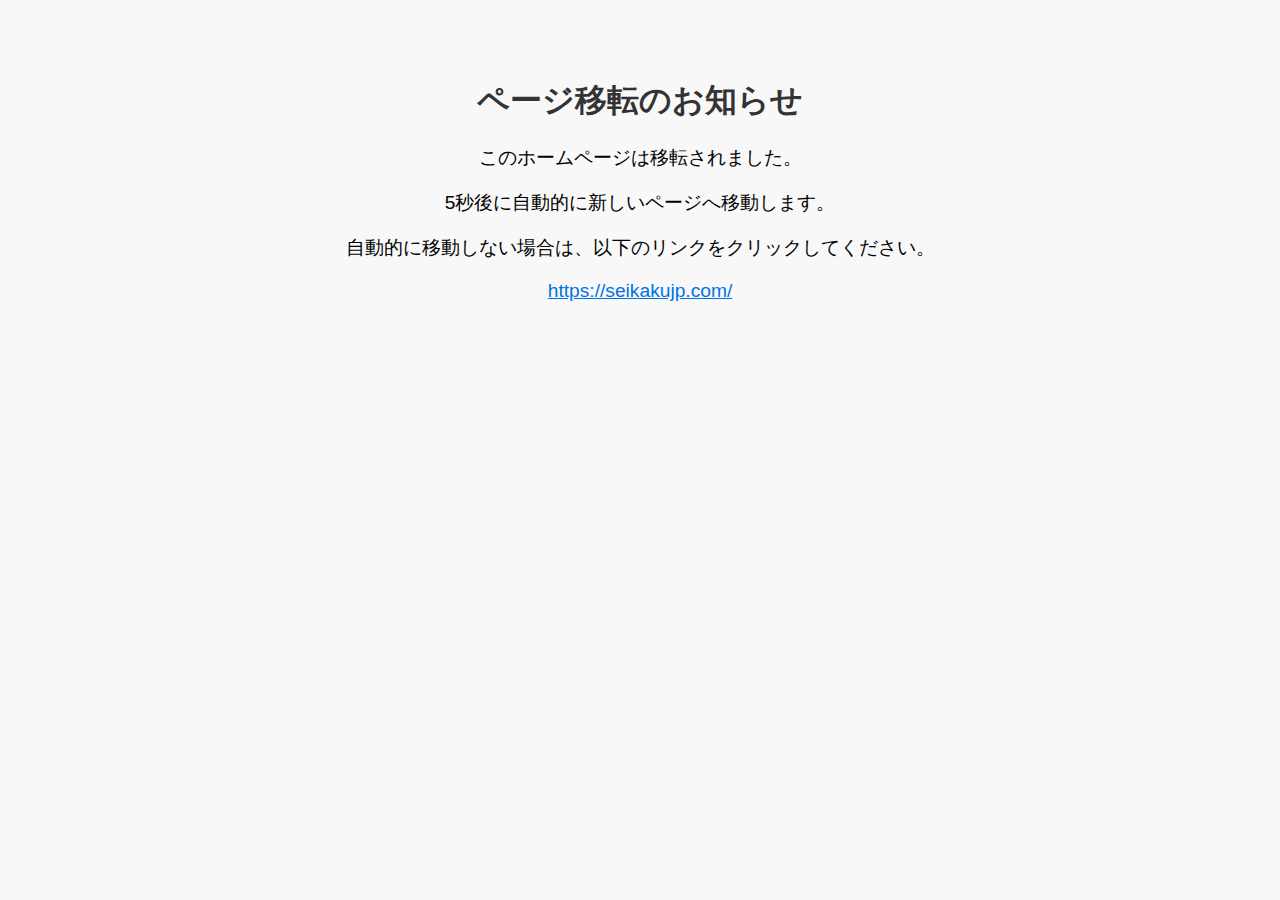
<file: index.html>
<!DOCTYPE html>
<html lang="ja">
<head>
    <meta charset="UTF-8">
    <meta http-equiv="refresh" content="5; url=https://seikakujp.com/">
    <meta name="viewport" content="width=device-width, initial-scale=1.0">
    <title>ページ移転のお知らせ</title>
    <style>
        body {
            font-family: Arial, sans-serif;
            text-align: center;
            padding: 50px;
            background-color: #f8f8f8;
        }
        h1 {
            color: #333;
        }
        p {
            font-size: 1.2em;
        }
        a {
            color: #0073e6;
        }
    </style>
</head>
<body>
    <h1>ページ移転のお知らせ</h1>
    <p>このホームページは移転されました。</p>
    <p>5秒後に自動的に新しいページへ移動します。</p>
    <p>自動的に移動しない場合は、以下のリンクをクリックしてください。</p>
    <p><a href="https://seikakujp.com/">https://seikakujp.com/</a></p>
</body>
</html>
</file>
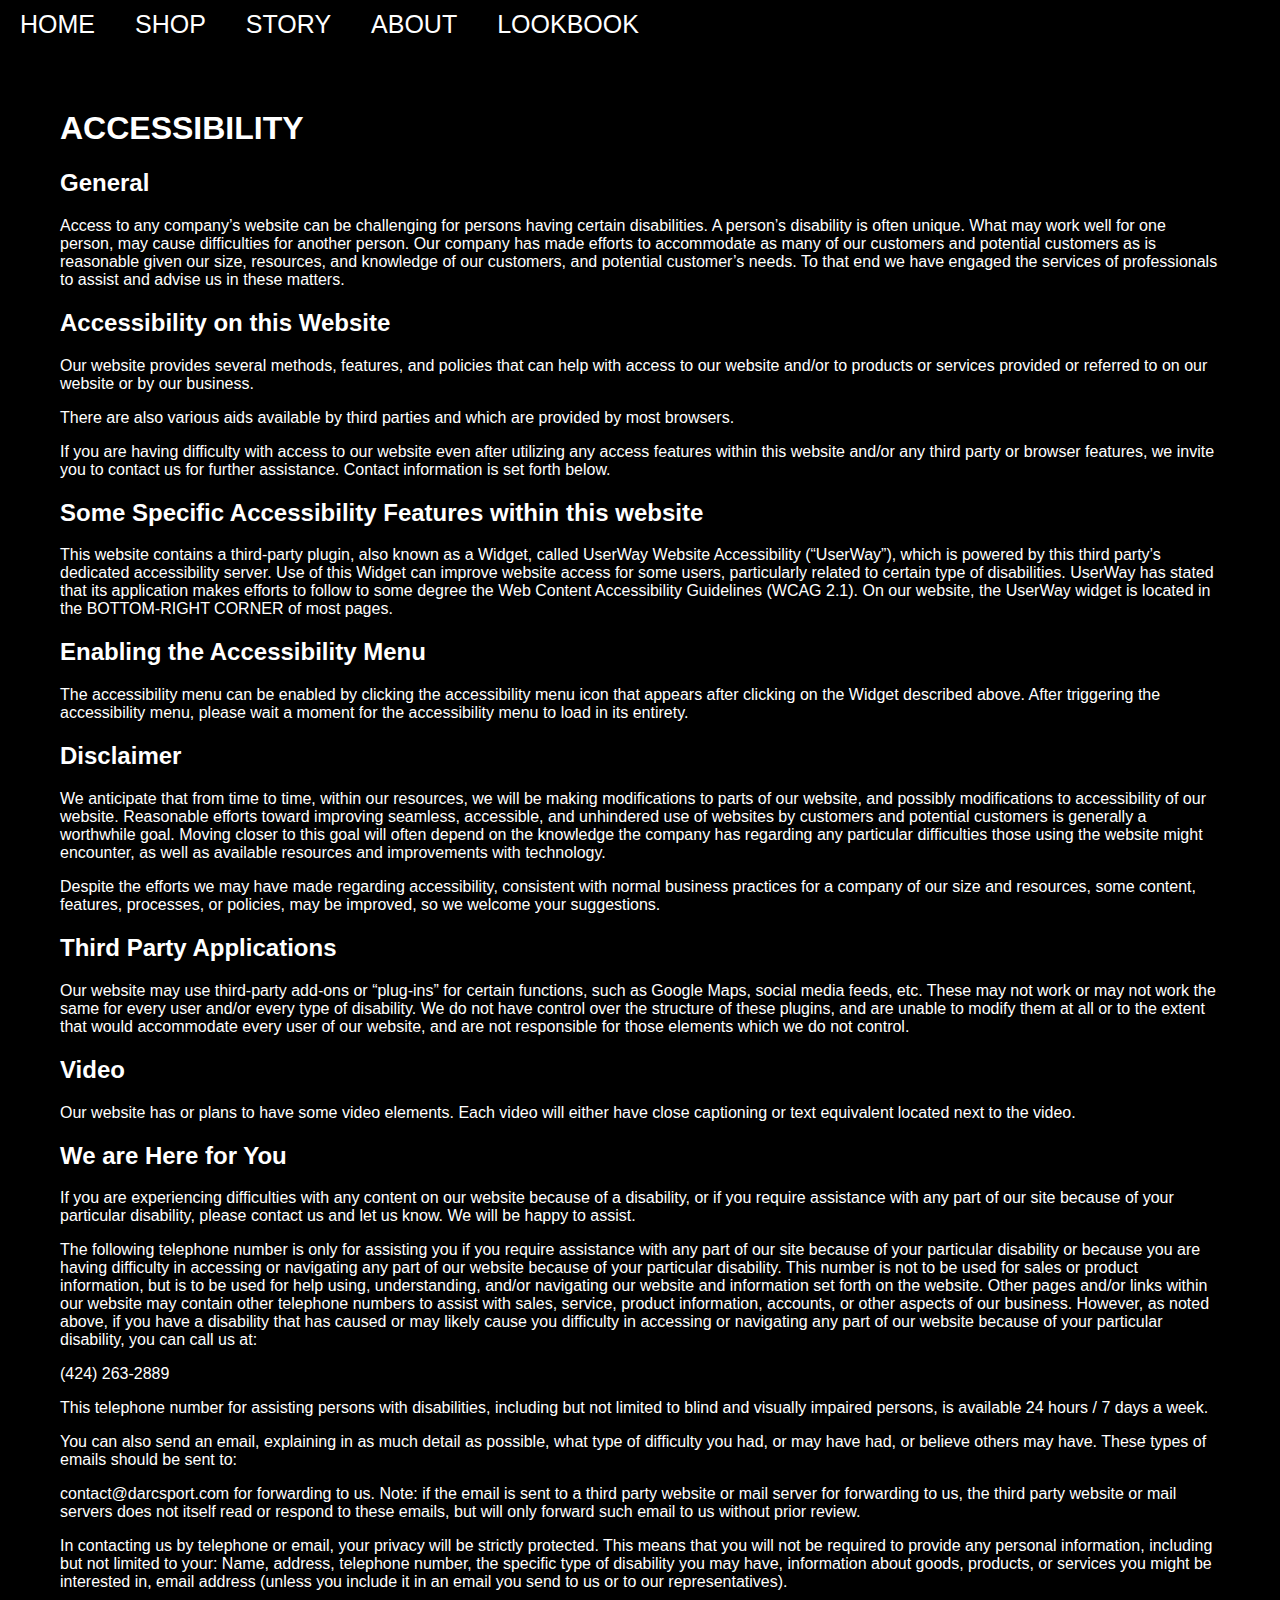
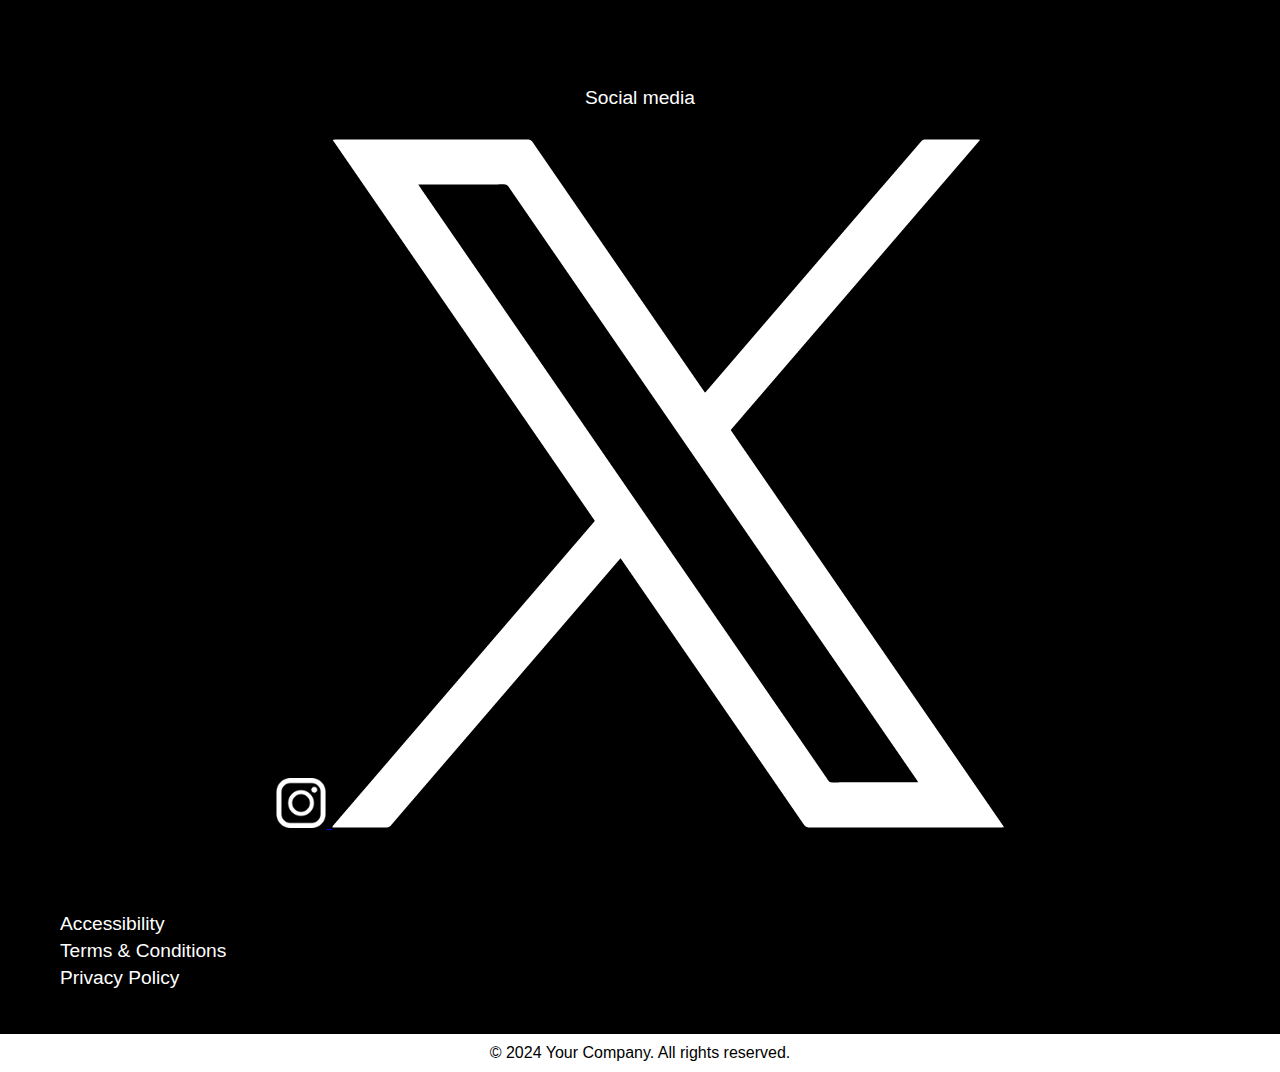
<file: accessibility.html>
<!DOCTYPE html>
<html lang="ja">
<head>
    <meta charset="UTF-8">
    <meta name="viewport" content="width=device-width, initial-scale=1.0">
    <meta name="description" content="SEIKAKU LLCのアクセシビリティについて詳しく書いています。">
    <title>Accessibility</title>
    <link rel="stylesheet" href="assets/css/accessibility.css">
</head>
<body>
    <header>
        <nav>
            <div class="menu-icon" onclick="toggleMenu()">&#9776;</div>
            <ul class="nav-links">
                <li><a href="index.html">HOME</a></li>
                <li><a href="shop.html">SHOP</a></li>
                <li><a href="story.html">STORY</a></li>
                <li><a href="about.html">ABOUT</a></li>
                <li><a href="lookbook.html">LOOKBOOK</a></li>
            </ul>
        </nav>
    </header>
    
    <main>
        <section class="top-section">
            <h1>ACCESSIBILITY</h1>
            <h2>General</h2>
            <p>
                Access to any company’s website can be challenging for persons having certain disabilities. A person’s disability is often unique. What may work well for one person, may cause difficulties for another person. Our company has made efforts to accommodate as many of our customers and potential customers as is reasonable given our size, resources, and knowledge of our customers, and potential customer’s needs. To that end we have engaged the services of professionals to assist and advise us in these matters.
            </p>
            <h2>Accessibility on this Website</h2>
            <p>
                Our website provides several methods, features, and policies that can help with access to our website and/or to products or services provided or referred to on our website or by our business.
            </p>
            <p>
                There are also various aids available by third parties and which are provided by most browsers.
            </p>
            <p>
                If you are having difficulty with access to our website even after utilizing any access features within this website and/or any third party or browser features, we invite you to contact us for further assistance. Contact information is set forth below.
            </p>
            <h2>Some Specific Accessibility Features within this website</h2>
            <p>
                This website contains a third-party plugin, also known as a Widget, called UserWay Website Accessibility (“UserWay”), which is powered by this third party’s dedicated accessibility server. Use of this Widget can improve website access for some users, particularly related to certain type of disabilities. UserWay has stated that its application makes efforts to follow to some degree the Web Content Accessibility Guidelines (WCAG 2.1). On our website, the UserWay widget is located in the BOTTOM-RIGHT CORNER of most pages.
            </p>
            <h2>Enabling the Accessibility Menu</h2>
            <p>
                The accessibility menu can be enabled by clicking the accessibility menu icon that appears after clicking on the Widget described above. After triggering the accessibility menu, please wait a moment for the accessibility menu to load in its entirety.
            </p>
            <h2>Disclaimer</h2>
            <p>
                We anticipate that from time to time, within our resources, we will be making modifications to parts of our website, and possibly modifications to accessibility of our website. Reasonable efforts toward improving seamless, accessible, and unhindered use of websites by customers and potential customers is generally a worthwhile goal. Moving closer to this goal will often depend on the knowledge the company has regarding any particular difficulties those using the website might encounter, as well as available resources and improvements with technology.
            </p>
            <p>
                Despite the efforts we may have made regarding accessibility, consistent with normal business practices for a company of our size and resources, some content, features, processes, or policies, may be improved, so we welcome your suggestions.
            </p>
            <h2>Third Party Applications</h2>
            <p>
                Our website may use third-party add-ons or “plug-ins” for certain functions, such as Google Maps, social media feeds, etc. These may not work or may not work the same for every user and/or every type of disability. We do not have control over the structure of these plugins, and are unable to modify them at all or to the extent that would accommodate every user of our website, and are not responsible for those elements which we do not control.
            </p>
            <h2>Video</h2>
            <p>
                Our website has or plans to have some video elements. Each video will either have close captioning or text equivalent located next to the video.
            </p>
            <h2>We are Here for You</h2>
            <p>
                If you are experiencing difficulties with any content on our website because of a disability, or if you require assistance with any part of our site because of your particular disability, please contact us and let us know. We will be happy to assist.
            </p>
            <p>
                The following telephone number is only for assisting you if you require assistance with any part of our site because of your particular disability or because you are having difficulty in accessing or navigating any part of our website because of your particular disability. This number is not to be used for sales or product information, but is to be used for help using, understanding, and/or navigating our website and information set forth on the website. Other pages and/or links within our website may contain other telephone numbers to assist with sales, service, product information, accounts, or other aspects of our business. However, as noted above, if you have a disability that has caused or may likely cause you difficulty in accessing or navigating any part of our website because of your particular disability, you can call us at:
            </p>
            <p>
                (424) 263-2889
            </p>
            <p>
                This telephone number for assisting persons with disabilities, including but not limited to blind and visually impaired persons, is available 24 hours / 7 days a week.
            </p>
            <p>
                You can also send an email, explaining in as much detail as possible, what type of difficulty you had, or may have had, or believe others may have. These types of emails should be sent to:
            </p>
            <p>
                contact@darcsport.com for forwarding to us. Note: if the email is sent to a third party website or mail server for forwarding to us, the third party website or mail servers does not itself read or respond to these emails, but will only forward such email to us without prior review.
            </p>
            <p>
                In contacting us by telephone or email, your privacy will be strictly protected. This means that you will not be required to provide any personal information, including but not limited to your: Name, address, telephone number, the specific type of disability you may have, information about goods, products, or services you might be interested in, email address (unless you include it in an email you send to us or to our representatives).
            </p>
        </section>

            <!-- Instagramセクション -->
    <div class="instagram-section">
        <p>Social media </p>
        <a href="https://www.instagram.com/seikaku_jp?igsh=bDV6Y3NwajB4amxn&utm_source=qr" target="_blank">
            <img src="./assets/images/instagram.png" alt="Instagram Logo" class="instagram-logo">
         </a>
         <a href="https://x.com/SEIKAKU_JP" target="_blank">
            <img src="./assets/images/X logo.png" alt="X Logo" class="X-logo">
         </a>
    </div>
        
        <section class="bottom-section">
            <ul>
                <li><a href="accessibility.html">Accessibility</a></li>
                <li><a href="terms.html">Terms & Conditions</a></li>
                <li><a href="privacy.html">Privacy Policy</a></li>
            </ul>
        </section>
    </main>
    
    <footer>
        <p>&copy; 2024 Your Company. All rights reserved.</p>
    </footer>
    <script src="assets/js/index.js"></script>
</body>
</html>
</file>
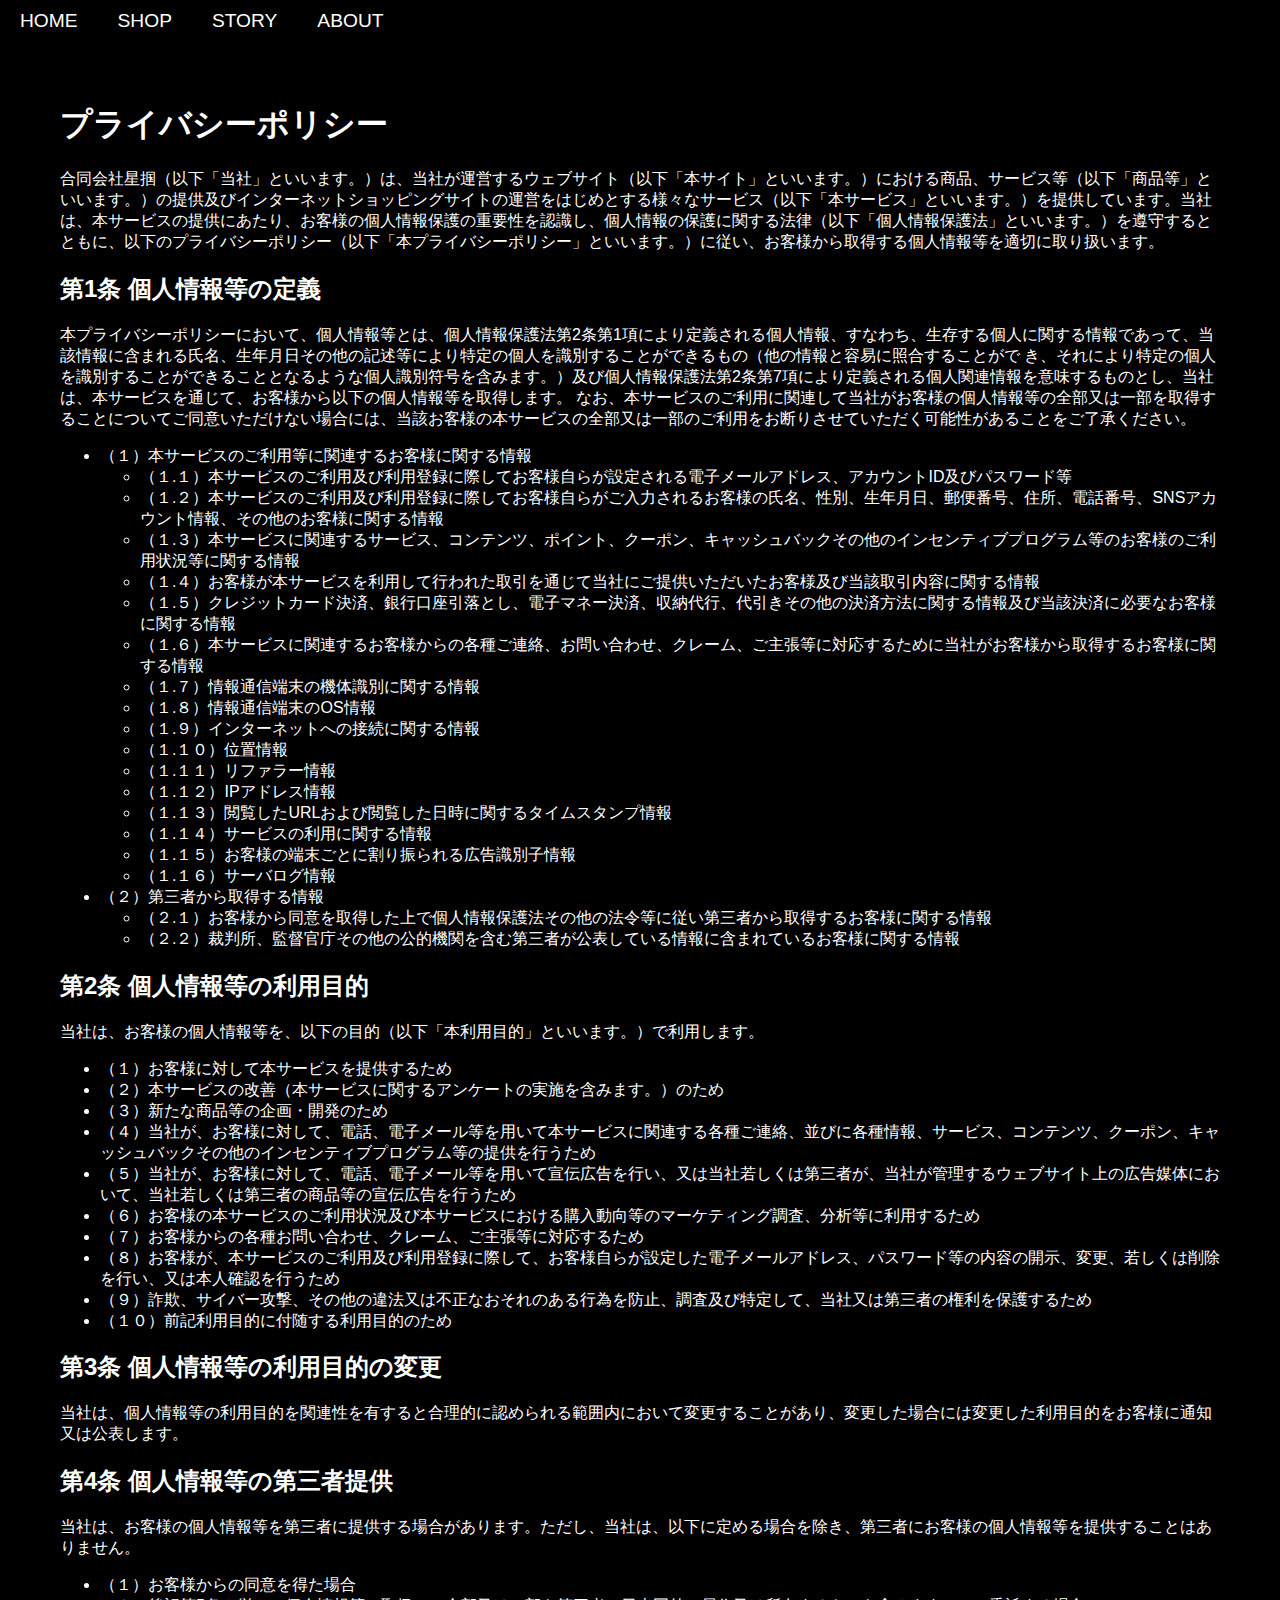
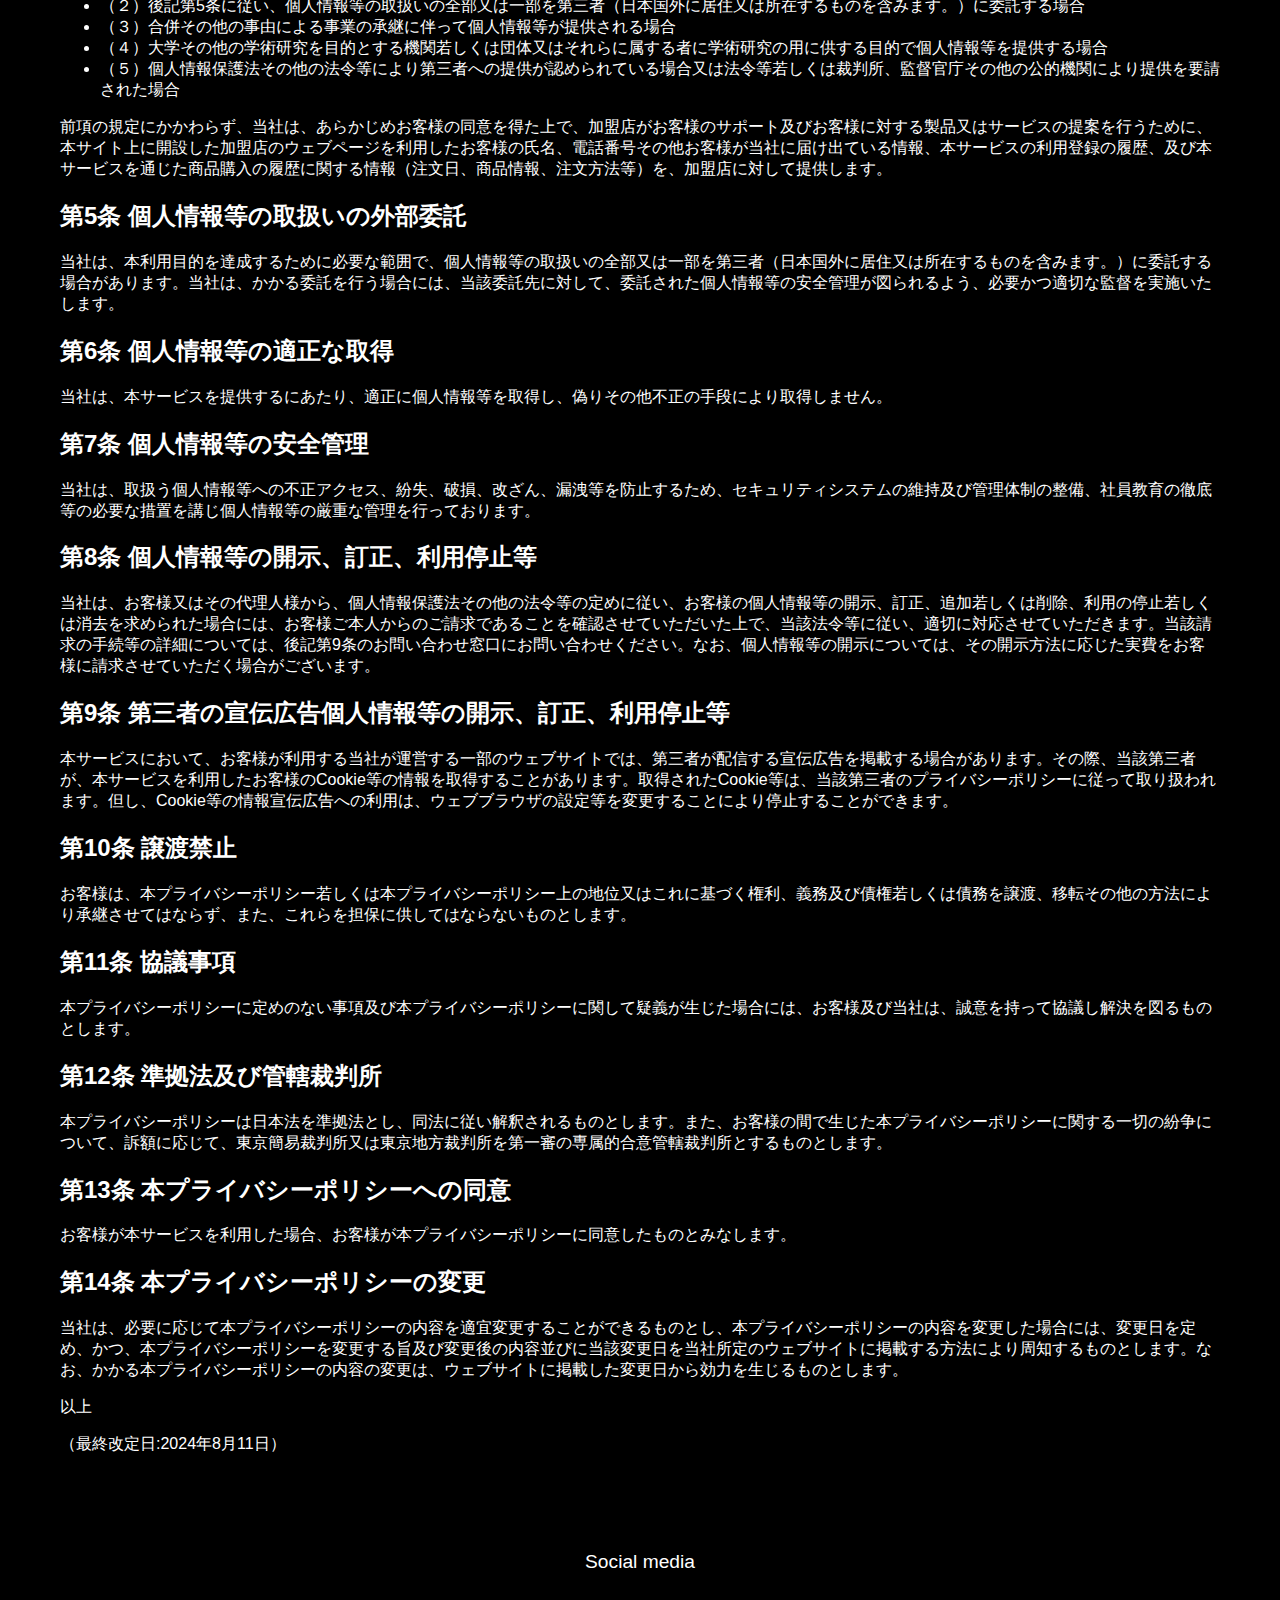
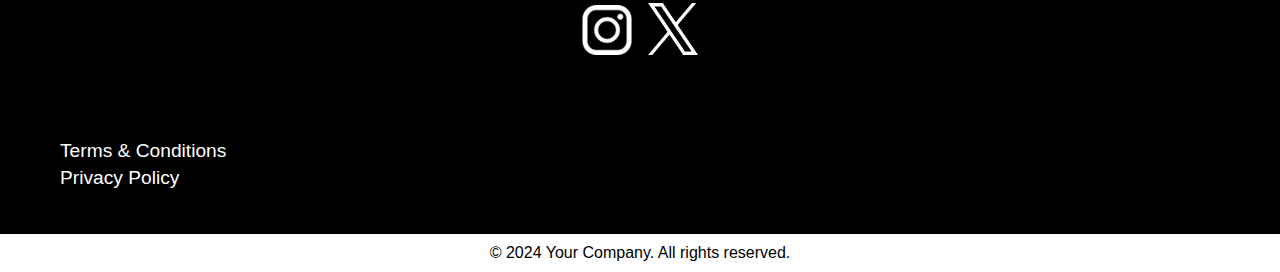
<file: privacy.html>
<!DOCTYPE html>
<html lang="ja">
<head>
    <meta charset="UTF-8">
    <meta name="viewport" content="width=device-width, initial-scale=1.0">
    <meta name="description" content="SEIKAKU LLCのプライバシーポリシーについて詳しく書いています。">
    <title>プライバシーポリシー</title>
    <link rel="stylesheet" href="assets/css/privacy.css">
</head>
<body>
    <header>
        <div class="header-content">
            <nav>
                <div class="menu-icon" onclick="toggleMenu()">&#9776;</div>
                <ul class="nav-links">                    <li><a href="index.html">HOME</a></li>
                    <li><a href="shop.html">SHOP</a></li>
                    <li><a href="story.html">STORY</a></li>
                    <li><a href="about.html">ABOUT</a></li>
                </ul>
            </nav>
        </div>
    </header>

    <main>
        <section class="top-section">
            <h1>プライバシーポリシー</h1>
            <p>合同会社星掴（以下「当社」といいます。）は、当社が運営するウェブサイト（以下「本サイト」といいます。）における商品、サービス等（以下「商品等」といいます。）の提供及びインターネットショッピングサイトの運営をはじめとする様々なサービス（以下「本サービス」といいます。）を提供しています。当社は、本サービスの提供にあたり、お客様の個人情報保護の重要性を認識し、個人情報の保護に関する法律（以下「個人情報保護法」といいます。）を遵守するとともに、以下のプライバシーポリシー（以下「本プライバシーポリシー」といいます。）に従い、お客様から取得する個人情報等を適切に取り扱います。</p>
            <h2>第1条 個人情報等の定義</h2>
            <p>本プライバシーポリシーにおいて、個人情報等とは、個人情報保護法第2条第1項により定義される個人情報、すなわち、生存する個人に関する情報であって、当該情報に含まれる氏名、生年月日その他の記述等により特定の個人を識別することができるもの（他の情報と容易に照合することがで き、それにより特定の個人を識別することができることとなるような個人識別符号を含みます。）及び個人情報保護法第2条第7項により定義される個人関連情報を意味するものとし、当社は、本サービスを通じて、お客様から以下の個人情報等を取得します。 なお、本サービスのご利用に関連して当社がお客様の個人情報等の全部又は一部を取得することについてご同意いただけない場合には、当該お客様の本サービスの全部又は一部のご利用をお断りさせていただく可能性があることをご了承ください。</p>
            <ul>
                <li>（１）本サービスのご利用等に関連するお客様に関する情報
                    <ul>
                        <li>（１.１）本サービスのご利用及び利用登録に際してお客様自らが設定される電子メールアドレス、アカウントID及びパスワード等</li>
                        <li>（１.２）本サービスのご利用及び利用登録に際してお客様自らがご入力されるお客様の氏名、性別、生年月日、郵便番号、住所、電話番号、SNSアカウント情報、その他のお客様に関する情報</li>
                        <li>（１.３）本サービスに関連するサービス、コンテンツ、ポイント、クーポン、キャッシュバックその他のインセンティブプログラム等のお客様のご利用状況等に関する情報</li>
                        <li>（１.４）お客様が本サービスを利用して行われた取引を通じて当社にご提供いただいたお客様及び当該取引内容に関する情報</li>
                        <li>（１.５）クレジットカード決済、銀行口座引落とし、電子マネー決済、収納代行、代引きその他の決済方法に関する情報及び当該決済に必要なお客様に関する情報</li>
                        <li>（１.６）本サービスに関連するお客様からの各種ご連絡、お問い合わせ、クレーム、ご主張等に対応するために当社がお客様から取得するお客様に関する情報</li>
                        <li>（１.７）情報通信端末の機体識別に関する情報</li>
                        <li>（１.８）情報通信端末のOS情報</li>
                        <li>（１.９）インターネットへの接続に関する情報</li>
                        <li>（１.１０）位置情報</li>
                        <li>（１.１１）リファラー情報</li>
                        <li>（１.１２）IPアドレス情報</li>
                        <li>（１.１３）閲覧したURLおよび閲覧した日時に関するタイムスタンプ情報</li>
                        <li>（１.１４）サービスの利用に関する情報</li>
                        <li>（１.１５）お客様の端末ごとに割り振られる広告識別子情報</li>
                        <li>（１.１６）サーバログ情報</li>
                    </ul>
                </li>
                <li>（２）第三者から取得する情報
                    <ul>
                        <li>（２.１）お客様から同意を取得した上で個人情報保護法その他の法令等に従い第三者から取得するお客様に関する情報</li>
                        <li>（２.２）裁判所、監督官庁その他の公的機関を含む第三者が公表している情報に含まれているお客様に関する情報</li>
                    </ul>
                </li>
            </ul>
            <h2>第2条 個人情報等の利用目的</h2>
            <p>当社は、お客様の個人情報等を、以下の目的（以下「本利用目的」といいます。）で利用します。</p>
            <ul>
                <li>（１）お客様に対して本サービスを提供するため</li>
                <li>（２）本サービスの改善（本サービスに関するアンケートの実施を含みます。）のため</li>
                <li>（３）新たな商品等の企画・開発のため</li>
                <li>（４）当社が、お客様に対して、電話、電子メール等を用いて本サービスに関連する各種ご連絡、並びに各種情報、サービス、コンテンツ、クーポン、キャッシュバックその他のインセンティブプログラム等の提供を行うため</li>
                <li>（５）当社が、お客様に対して、電話、電子メール等を用いて宣伝広告を行い、又は当社若しくは第三者が、当社が管理するウェブサイト上の広告媒体において、当社若しくは第三者の商品等の宣伝広告を行うため</li>
                <li>（６）お客様の本サービスのご利用状況及び本サービスにおける購入動向等のマーケティング調査、分析等に利用するため</li>
                <li>（７）お客様からの各種お問い合わせ、クレーム、ご主張等に対応するため</li>
                <li>（８）お客様が、本サービスのご利用及び利用登録に際して、お客様自らが設定した電子メールアドレス、パスワード等の内容の開示、変更、若しくは削除を行い、又は本人確認を行うため</li>
                <li>（９）詐欺、サイバー攻撃、その他の違法又は不正なおそれのある行為を防止、調査及び特定して、当社又は第三者の権利を保護するため</li>
                <li>（１０）前記利用目的に付随する利用目的のため</li>
            </ul>
            <h2>第3条 個人情報等の利用目的の変更</h2>
            <p>当社は、個人情報等の利用目的を関連性を有すると合理的に認められる範囲内において変更することがあり、変更した場合には変更した利用目的をお客様に通知又は公表します。</p>
            <h2>第4条 個人情報等の第三者提供</h2>
            <p>当社は、お客様の個人情報等を第三者に提供する場合があります。ただし、当社は、以下に定める場合を除き、第三者にお客様の個人情報等を提供することはありません。</p>
            <ul>
                <li>（１）お客様からの同意を得た場合</li>
                <li>（２）後記第5条に従い、個人情報等の取扱いの全部又は一部を第三者（日本国外に居住又は所在するものを含みます。）に委託する場合</li>
                <li>（３）合併その他の事由による事業の承継に伴って個人情報等が提供される場合</li>
                <li>（４）大学その他の学術研究を目的とする機関若しくは団体又はそれらに属する者に学術研究の用に供する目的で個人情報等を提供する場合</li>
                <li>（５）個人情報保護法その他の法令等により第三者への提供が認められている場合又は法令等若しくは裁判所、監督官庁その他の公的機関により提供を要請された場合</li>
            </ul>
            <p>前項の規定にかかわらず、当社は、あらかじめお客様の同意を得た上で、加盟店がお客様のサポート及びお客様に対する製品又はサービスの提案を行うために、本サイト上に開設した加盟店のウェブページを利用したお客様の氏名、電話番号その他お客様が当社に届け出ている情報、本サービスの利用登録の履歴、及び本サービスを通じた商品購入の履歴に関する情報（注文日、商品情報、注文方法等）を、加盟店に対して提供します。</p>
            <h2>第5条 個人情報等の取扱いの外部委託</h2>
            <p>当社は、本利用目的を達成するために必要な範囲で、個人情報等の取扱いの全部又は一部を第三者（日本国外に居住又は所在するものを含みます。）に委託する場合があります。当社は、かかる委託を行う場合には、当該委託先に対して、委託された個人情報等の安全管理が図られるよう、必要かつ適切な監督を実施いたします。</p>
            <h2>第6条 個人情報等の適正な取得</h2>
            <p>当社は、本サービスを提供するにあたり、適正に個人情報等を取得し、偽りその他不正の手段により取得しません。</p>
            <h2>第7条 個人情報等の安全管理</h2>
            <p>当社は、取扱う個人情報等への不正アクセス、紛失、破損、改ざん、漏洩等を防止するため、セキュリティシステムの維持及び管理体制の整備、社員教育の徹底等の必要な措置を講じ個人情報等の厳重な管理を行っております。</p>
            <h2>第8条 個人情報等の開示、訂正、利用停止等</h2>
            <p>当社は、お客様又はその代理人様から、個人情報保護法その他の法令等の定めに従い、お客様の個人情報等の開示、訂正、追加若しくは削除、利用の停止若しくは消去を求められた場合には、お客様ご本人からのご請求であることを確認させていただいた上で、当該法令等に従い、適切に対応させていただきます。当該請求の手続等の詳細については、後記第9条のお問い合わせ窓口にお問い合わせください。なお、個人情報等の開示については、その開示方法に応じた実費をお客様に請求させていただく場合がございます。</p>
            <h2>第9条 第三者の宣伝広告個人情報等の開示、訂正、利用停止等</h2>
            <p>本サービスにおいて、お客様が利用する当社が運営する一部のウェブサイトでは、第三者が配信する宣伝広告を掲載する場合があります。その際、当該第三者が、本サービスを利用したお客様のCookie等の情報を取得することがあります。取得されたCookie等は、当該第三者のプライバシーポリシーに従って取り扱われます。但し、Cookie等の情報宣伝広告への利用は、ウェブブラウザの設定等を変更することにより停止することができます。</p>
            <h2>第10条 譲渡禁止</h2>
            <p>お客様は、本プライバシーポリシー若しくは本プライバシーポリシー上の地位又はこれに基づく権利、義務及び債権若しくは債務を譲渡、移転その他の方法により承継させてはならず、また、これらを担保に供してはならないものとします。</p>
            <h2>第11条 協議事項</h2>
            <p>本プライバシーポリシーに定めのない事項及び本プライバシーポリシーに関して疑義が生じた場合には、お客様及び当社は、誠意を持って協議し解決を図るものとします。</p>
            <h2>第12条 準拠法及び管轄裁判所</h2>
            <p>本プライバシーポリシーは日本法を準拠法とし、同法に従い解釈されるものとします。また、お客様の間で生じた本プライバシーポリシーに関する一切の紛争について、訴額に応じて、東京簡易裁判所又は東京地方裁判所を第一審の専属的合意管轄裁判所とするものとします。</p>
            <h2>第13条 本プライバシーポリシーへの同意</h2>
            <p>お客様が本サービスを利用した場合、お客様が本プライバシーポリシーに同意したものとみなします。</p>
            <h2>第14条 本プライバシーポリシーの変更</h2>
            <p>当社は、必要に応じて本プライバシーポリシーの内容を適宜変更することができるものとし、本プライバシーポリシーの内容を変更した場合には、変更日を定め、かつ、本プライバシーポリシーを変更する旨及び変更後の内容並びに当該変更日を当社所定のウェブサイトに掲載する方法により周知するものとします。なお、かかる本プライバシーポリシーの内容の変更は、ウェブサイトに掲載した変更日から効力を生じるものとします。</p>
            <p>以上</p>
            <p>（最終改定日:2024年8月11日）</p>
        </section>

            <!-- Instagramセクション -->
    <div class="instagram-section">
        <p>Social media </p>
        <a href="https://www.instagram.com/seikaku_jp?igsh=bDV6Y3NwajB4amxn&utm_source=qr" target="_blank">
            <img src="./assets/images/instagram.png" alt="Instagram Logo" class="instagram-logo">
         </a>
         <a href="https://x.com/SEIKAKU_JP" target="_blank">
            <img src="./assets/images/X logo.png" alt="X Logo" class="X-logo">
         </a>
    </div>

        <div class="bottom-section">
            <ul>
            <!--
            <li><a href="accessibility.html">Accessibility</a></li>
        -->
                <li><a href="terms.html">Terms & Conditions</a></li>
                <li><a href="privacy.html">Privacy Policy</a></li>
            </ul>
        </div>
    
    </main>

    <footer>
        <p>&copy; 2024 Your Company. All rights reserved.</p>
    </footer>
    <script src="assets/js/index.js"></script>

</body>
</html>
</file>
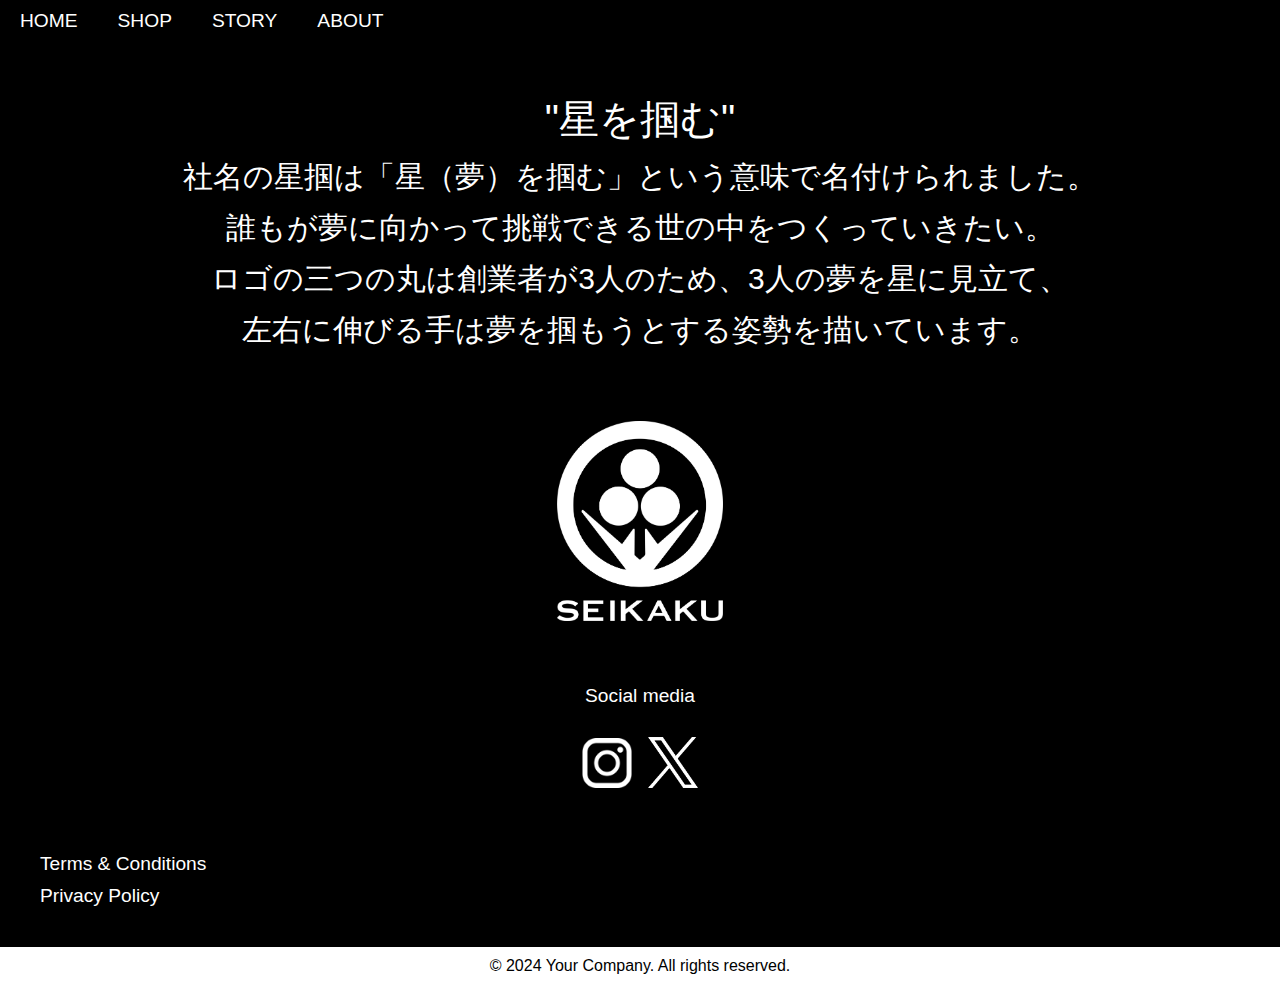
<file: story.html>
<!DOCTYPE html>
<html lang="ja">
<head>
    <meta charset="UTF-8">
    <meta name="viewport" content="width=device-width, initial-scale=1.0">
    <meta name="description" content="SEIKAKU LLCの会社設立に対する思いを記載しています。"> 
    <title>STORY</title>
    <link rel="stylesheet" href="assets/css/story.css">
</head>
<body>
    <header>
        <nav>
            <div class="menu-icon" onclick="toggleMenu()">&#9776;</div>
            <ul class="nav-links">                   
                <li><a href="index.html">HOME</a></li>
                <li><a href="shop.html">SHOP</a></li>
                <li><a href="story.html">STORY</a></li>
                <li><a href="about.html">ABOUT</a></li>
            </ul>
        </nav>
    </header>
    
    <main>
        <div class="body-upper">
            <p class="body-text special-text">"星を掴む"</p>
            <p class="body-text">社名の星掴は「星（夢）を掴む」という意味で名付けられました。</p>
            <p class="body-text">誰もが夢に向かって挑戦できる世の中をつくっていきたい。</p>
            <p class="body-text">ロゴの三つの丸は創業者が3人のため、3人の夢を星に見立て、</p>
            <p class="body-text">左右に伸びる手は夢を掴もうとする姿勢を描いています。</p>
        </div>
                <div class="body-lower">
            <div class="logo">
                <img src="./assets/images/body-logo.png" alt="Logo">
            </div>

                <!-- Instagramセクション -->
    <div class="instagram-section">
        <p>Social media </p>
        <a href="https://www.instagram.com/seikaku_jp?igsh=bDV6Y3NwajB4amxn&utm_source=qr" target="_blank">
            <img src="./assets/images/instagram.png" alt="Instagram Logo" class="instagram-logo">
         </a>
         <a href="https://x.com/SEIKAKU_JP" target="_blank">
            <img src="./assets/images/X logo.png" alt="X Logo" class="X-logo">
         </a> 
    </div>

            <ul class="links">
            <!--
            <li><a href="accessibility.html">Accessibility</a></li>
        -->
                <li><a href="terms.html">Terms & Conditions</a></li>
                <li><a href="privacy.html">Privacy Policy</a></li>
            </ul>
          
        </div>
 
    </main>
    
    <footer>
        <p>&copy; 2024 Your Company. All rights reserved.</p>
    </footer>
    <script src="assets/js/index.js"></script>

</body>
</html>
</file>
<file: assets/css/accessibility.css>
/* Bodyスタイル */
body {
  font-family: Arial, sans-serif;
  margin: 0;
  padding: 0;
  background-color: black; /* 背景色を黒に設定 */
  color: white; /* 文字色を白に設定 */
}

/* Headerスタイル */
header {
  background-color: black;
  padding: 10px 0;
  display: flex;
  justify-content: center; /* 中央揃えに変更 */
  align-items: center;
}

.header-content {
  display: flex;
  justify-content: space-between;
  align-items: center;
  width: 100%;
}

header .menu-icon {
  display: none; /* デフォルトで非表示 */
  font-size: 30px;
  color: white;
  cursor: pointer;
  margin-right: 20px; /* メニューアイコンの右側に余白を追加 */
}

header nav {
  flex: 1;
  display: flex;
  justify-content: flex-start; /* 文字を左揃え */
}

header nav ul {
  list-style-type: none;
  padding: 0;
  margin: 0;
  display: flex;
}

header nav ul li {
  margin: 0 20px;
}

header nav ul li a {
  color: white;
  text-decoration: none;
  font-size: 25px;
}

/* Footerスタイル */
footer {
  background-color: white; /* 背景色を白に変更 */
  color: black; /* 文字色を黒に変更 */
  text-align: center;
  padding: 10px 0;
  font-size: 1em;
}

footer p {
  margin: 0;
  font-size: 1em;
}

/* Top Sectionスタイル */
.top-section {
  padding: 20px;
  text-align: left;
}

.top-section h1, .top-section h2 {
  color: white; /* 文字色を白に設定 */
}

/* Mainスタイル */
main {
  padding: 20px; /* 上下のパディング */
  padding-left: 40px; /* 左のパディングを追加 */
  padding-right: 40px; /* 右のパディングを追加 */
}

/* Bottom Sectionスタイル */
.bottom-section {
  background-color: black; /* 背景色を黒に設定 */
  color: white; /* 文字色を白に設定 */
  padding: 20px;
  text-align: left;
}

.bottom-section ul {
  list-style-type: none;
  padding: 0;
  margin: 0;
}

.bottom-section ul li {
  margin-bottom: 5px; /* 文字の上下の間隔を5pxに設定 */
}

.bottom-section ul li a {
  color: white; /* 文字色を白に設定 */
  text-decoration: none;
  font-size: 1.2em;
}

.bottom-section .instagram-logo {
  max-width: 50px; /* ロゴの幅を調整 */
  height: auto; /* 高さは自動で調整 */
}

/* ハンバーガーメニューの初期状態 */
header nav ul.nav-links {
  display: flex;
}

header nav ul.nav-links.show {
  display: block; /* メニューが開いたときに表示 */
  position: absolute;
  top: 60px; /* headerの高さに合わせる */
  left: 0;
  width: 100%;
  background-color: black;
  padding: 10px 0;
}

/* ハンバーガーメニューのアイコンがモバイルで表示 */
@media (max-width: 768px) {
  header nav ul.nav-links {
    display: none; /* モバイルビューではデフォルトで非表示 */
  }

  header nav ul.nav-links.show {
    display: block; /* メニューアイコンがクリックされたときに表示 */
  }

  header .menu-icon {
    display: block; /* モバイルビューで表示 */
  }
}

@media (max-width: 768px) {
  header nav ul {
    display: block;
    text-align: left;
  }

  header nav ul li {
    display: block;
    margin: 10px 0;
  }

  .middle-section .box {
    flex: 1 1 100%;
    height: 50vh;
    background-size: contain; /* モバイルビューでの画像サイズを調整 */
  }

  header .menu-icon {
    display: block; /* モバイルビューで表示 */
  }

  header nav ul {
    display: none; /* 初期状態では非表示 */
  }

  header nav.active ul {
    display: block; /* メニューアイコンがクリックされたときに表示 */
  }
}
.instagram-section {
  text-align: center; /* 中央揃え */
  margin: 60px 0; /* 上下に20pxの間隔を追加 */
  font-size: 1.2em; /* 文字のサイズを変更可能に */
}

.instagram-section p {
  margin-bottom: 30px; /* テキストと画像の間に10pxの間隔を追加 */
}

.instagram-logo {
  width: 50px; /* Instagramロゴのサイズを調整 */
  height: auto; /* アスペクト比を保ったまま高さを自動調整 */
}
</file>
<file: assets/css/privacy.css>
/* Bodyスタイル */
body {
    font-family: Arial, sans-serif;
    margin: 0;
    padding: 0;
    background-color: black; /* 背景色を黒に設定 */
    color: white; /* 文字色を白に設定 */
}

/* Headerスタイル */
header {
    background-color: black;
    padding: 10px 0;
    display: flex;
    justify-content: center; /* 中央揃えに変更 */
    align-items: center;
}
  
.header-content {
    display: flex;
    justify-content: space-between;
    align-items: center;
    width: 100%;
}
header .menu-icon {
    display: none; /* デフォルトで非表示 */
    font-size: 30px;
    color: white;
    cursor: pointer;
    margin-right: 20px; /* メニューアイコンの右側に余白を追加 */
  }
  
header nav {
    flex: 1;
    display: flex;
    justify-content: flex-start; /* 文字を左揃え */
}
  
header nav ul {
    list-style-type: none;
    padding: 0;
    margin: 0;
    display: flex;
}
  
header nav ul li {
    margin: 0 20px;
}
  
header nav ul li a {
    color: white;
    text-decoration: none;
    font-size: 25px;
}

header nav ul li a {
    color: white;
    text-decoration: none;
    font-size: 1.2em;
  }

/* Footerスタイル */
footer {
    background-color: white; /* 背景色を白に変更 */
    color: black; /* 文字色を黒に変更 */
    text-align: center;
    padding: 10px 0;
    font-size: 1em;
  }
  
footer p {
    margin: 0;
    font-size: 1em;
}

/* Top Sectionスタイル */
.top-section {
    padding: 20px;
    text-align: left;
}

.top-section h1, .top-section h2 {
    color: white; /* 文字色を白に設定 */
}

/* Mainスタイル */
main {
    padding: 20px; /* 上下のパディング */
    padding-left: 40px; /* 左のパディングを追加 */
    padding-right: 40px; /* 右のパディングを追加 */
}

/* Bottom Sectionスタイル */
.bottom-section {
    background-color: black; /* 背景色を黒に設定 */
    color: white; /* 文字色を白に設定 */
    padding: 20px;
    text-align: left;
}
  
.bottom-section ul {
    list-style-type: none;
    padding: 0;
    margin: 0;
}
  
.bottom-section ul li {
    margin-bottom: 5px; /* 文字の上下の間隔を5pxに設定 */
}
  
.bottom-section ul li a {
    color: white; /* 文字色を白に設定 */
    text-decoration: none;
    font-size: 1.2em;
}
.bottom-section .instagram-logo {
    max-width: 50px; /* ロゴの幅を調整 */
    height: auto; /* 高さは自動で調整 */
  }
  /* ハンバーガーメニューの初期状態 */
header nav ul.nav-links {
    display: flex;
  }
  
  header nav ul.nav-links.show {
    display: block; /* メニューが開いたときに表示 */
    position: absolute;
    top: 60px; /* headerの高さに合わせる */
    left: 0;
    width: 100%;
    background-color: black;
    padding: 10px 0;
  }
  
  /* ハンバーガーメニューのアイコンがモバイルで表示 */
  @media (max-width: 768px) {
    header nav ul.nav-links {
      display: none; /* モバイルビューではデフォルトで非表示 */
    }
  
    header nav ul.nav-links.show {
      display: block; /* メニューアイコンがクリックされたときに表示 */
    }
  
    header .menu-icon {
      display: block; /* モバイルビューで表示 */
    }
  }
  .bottom-section .instagram-logo {
    max-width: 50px; /* ロゴの幅を調整 */
    height: auto; /* 高さは自動で調整 */
  }
  @media (max-width: 768px) {
    header nav ul {
      display: block;
      text-align: left;
    }
  
    header nav ul li {
      display: block;
      margin: 10px 0;
    }
  
    .middle-section .box {
      flex: 1 1 100%;
      height: 50vh;
      background-size: contain; /* モバイルビューでの画像サイズを調整 */
    }
  
    header .menu-icon {
      display: block; /* モバイルビューで表示 */
    }
  
    header nav ul {
      display: none; /* 初期状態では非表示 */
    }
  
    header nav.active ul {
      display: block; /* メニューアイコンがクリックされたときに表示 */
    }
  }
  .instagram-section {
    text-align: center; /* 中央揃え */
    margin: 60px 0; /* 上下に20pxの間隔を追加 */
    font-size: 1.2em; /* 文字のサイズを変更可能に */
  }
  
  .instagram-section p {
    margin-bottom: 30px; /* テキストと画像の間に10pxの間隔を追加 */
  }
  
  .instagram-logo {
    width: 50px; /* Instagramロゴのサイズを調整 */
    height: auto; /* アスペクト比を保ったまま高さを自動調整 */
  }
  .bottom-section .X-logo {
    max-width: 50px; /* ロゴの幅を調整 */
    height: auto; /* 高さを自動調整 */
  }
  
  .instagram-section {
    text-align: center; /* 中央揃え */
    margin: 60px 0; /* 上下に60pxのマージンを追加 */
    font-size: 1.2em; /* テキストサイズを設定 */
  }
  
  .instagram-section p {
    margin-bottom: 30px; /* テキストと画像の間に30pxのスペースを追加 */
  }
  
  .X-logo {
    width: 50px; /* ロゴの幅を50pxに設定 */
    height: auto; /* 高さは自動調整 */
    margin-top: 50px;
    margin: 0px; /* ロゴの周りにマージンを追加 */
    margin-left: 10px;
  }
  a {
    text-decoration: none; /* アンダーバーを削除 */
  }
  
  img {
    border: none; /* 画像に余計なボーダーをつけない */
  }
</file>
<file: assets/css/story.css>
body {
  font-family: Arial, sans-serif;
  margin: 0;
  padding: 0;
  background-color: black; /* 背景色を黒に設定 */
  color: white; /* 文字色を白に設定 */
}

header {
  background-color: black;
  padding: 10px 0;
  display: flex;
  justify-content: center; /* 中央揃えに変更 */
  align-items: center;
}

.header-content {
  display: flex;
  justify-content: space-between;
  align-items: center;
  width: 100%;
}
header .menu-icon {
  display: none; /* デフォルトで非表示 */
  font-size: 30px;
  color: white;
  cursor: pointer;
  margin-right: 20px; /* メニューアイコンの右側に余白を追加 */
}


header nav {
  flex: 1;
  display: flex;
  justify-content: flex-start; /* 文字を左揃え */
}

header nav ul {
  list-style-type: none;
  padding: 0;
  margin: 0;
  display: flex;
}

header nav ul li {
  margin: 0 20px;
}

header nav ul li a {
  color: white;
  text-decoration: none;
  font-size: 25px;
}

header nav ul li a {
  color: white;
  text-decoration: none;
  font-size: 1.2em;
}



main {
  padding: 20px;
}

.body-upper {
  text-align: center;
  padding: 20px;
}

.body-text {
  font-size: 30px;
  margin: 10px 0;
}

.special-text {
  font-size: 40px; /* デフォルトサイズ */
}

.body-lower {
  text-align: left;
  padding: 20px;
}

.body-lower .links {
  list-style: none;
  padding: 0;
  margin: 0;
  display: flex;
  flex-direction: column;
  gap: 10px;
}

.body-lower .links li {
  display: block;
}

.body-lower .links li a {
  text-decoration: none;
  color: white;
  font-size: 1.2em;
}

.body-lower .logo {
  text-align: center;
  margin-top: 20px;
}

.body-lower .logo img {
  max-height: 200px;
}

.additional-links {
  padding: 20px;
  background-color: black;
  color: white;
}

.additional-links ul {
  list-style: none;
  padding: 0;
  margin: 0;
  display: flex;
  flex-direction: column;
  gap: 10px;
}

.additional-links ul li {
  display: block;
}

.additional-links ul li a {
  text-decoration: none;
  color: white;
  font-size: 1.2em;
}

footer {
  background-color: white; /* 背景色を白に変更 */
  color: black; /* 文字色を黒に変更 */
  text-align: center;
  padding: 10px 0;
  font-size: 1em;
}

footer p {
  margin: 0;
  font-size: 1em;
}

@media (max-width: 768px) {
  .body-text {
      font-size: 16px; /* モバイルビューでのサイズ変更 */
  }

  .special-text {
      font-size: 30px; /* モバイルビューでのサイズ変更 */
      line-height: 1.2; /* 行間を狭くすることで行数を減らす */
  }
}
.links .instagram-logo {
  max-width: 50px; /* ロゴの幅を調整 */
  height: auto; /* 高さは自動で調整 */
}
/* ハンバーガーメニューの初期状態 */
header nav ul.nav-links {
  display: flex;
}

header nav ul.nav-links.show {
  display: block; /* メニューが開いたときに表示 */
  position: absolute;
  top: 60px; /* headerの高さに合わせる */
  left: 0;
  width: 100%;
  background-color: black;
  padding: 10px 0;
}

/* ハンバーガーメニューのアイコンがモバイルで表示 */
@media (max-width: 768px) {
  header nav ul.nav-links {
    display: none; /* モバイルビューではデフォルトで非表示 */
  }

  header nav ul.nav-links.show {
    display: block; /* メニューアイコンがクリックされたときに表示 */
  }

  header .menu-icon {
    display: block; /* モバイルビューで表示 */
  }
}
.bottom-section .instagram-logo {
  max-width: 50px; /* ロゴの幅を調整 */
  height: auto; /* 高さは自動で調整 */
}
@media (max-width: 768px) {
  header nav ul {
    display: block;
    text-align: left;
  }

  header nav ul li {
    display: block;
    margin: 10px 0;
  }

  .middle-section .box {
    flex: 1 1 100%;
    height: 50vh;
    background-size: contain; /* モバイルビューでの画像サイズを調整 */
  }

  header .menu-icon {
    display: block; /* モバイルビューで表示 */
  }

  header nav ul {
    display: none; /* 初期状態では非表示 */
  }

  header nav.active ul {
    display: block; /* メニューアイコンがクリックされたときに表示 */
  }
}

.instagram-section {
  text-align: center; /* 中央揃え */
  margin: 60px 0; /* 上下に20pxの間隔を追加 */
  font-size: 1.2em; /* 文字のサイズを変更可能に */
}

.instagram-section p {
  margin-bottom: 30px; /* テキストと画像の間に10pxの間隔を追加 */
}

.instagram-logo {
  width: 50px; /* Instagramロゴのサイズを調整 */
  height: auto; /* アスペクト比を保ったまま高さを自動調整 */
}
.bottom-section .X-logo {
  max-width: 50px; /* ロゴの幅を調整 */
  height: auto; /* 高さを自動調整 */
}

.instagram-section {
  text-align: center; /* 中央揃え */
  margin: 60px 0; /* 上下に60pxのマージンを追加 */
  font-size: 1.2em; /* テキストサイズを設定 */
}

.instagram-section p {
  margin-bottom: 30px; /* テキストと画像の間に30pxのスペースを追加 */
}

.X-logo {
  width: 50px; /* ロゴの幅を50pxに設定 */
  height: auto; /* 高さは自動調整 */
  margin-top: 50px;
  margin: 0px; /* ロゴの周りにマージンを追加 */
  margin-left: 10px;
}
a {
  text-decoration: none; /* アンダーバーを削除 */
}

img {
  border: none; /* 画像に余計なボーダーをつけない */
}
</file>
